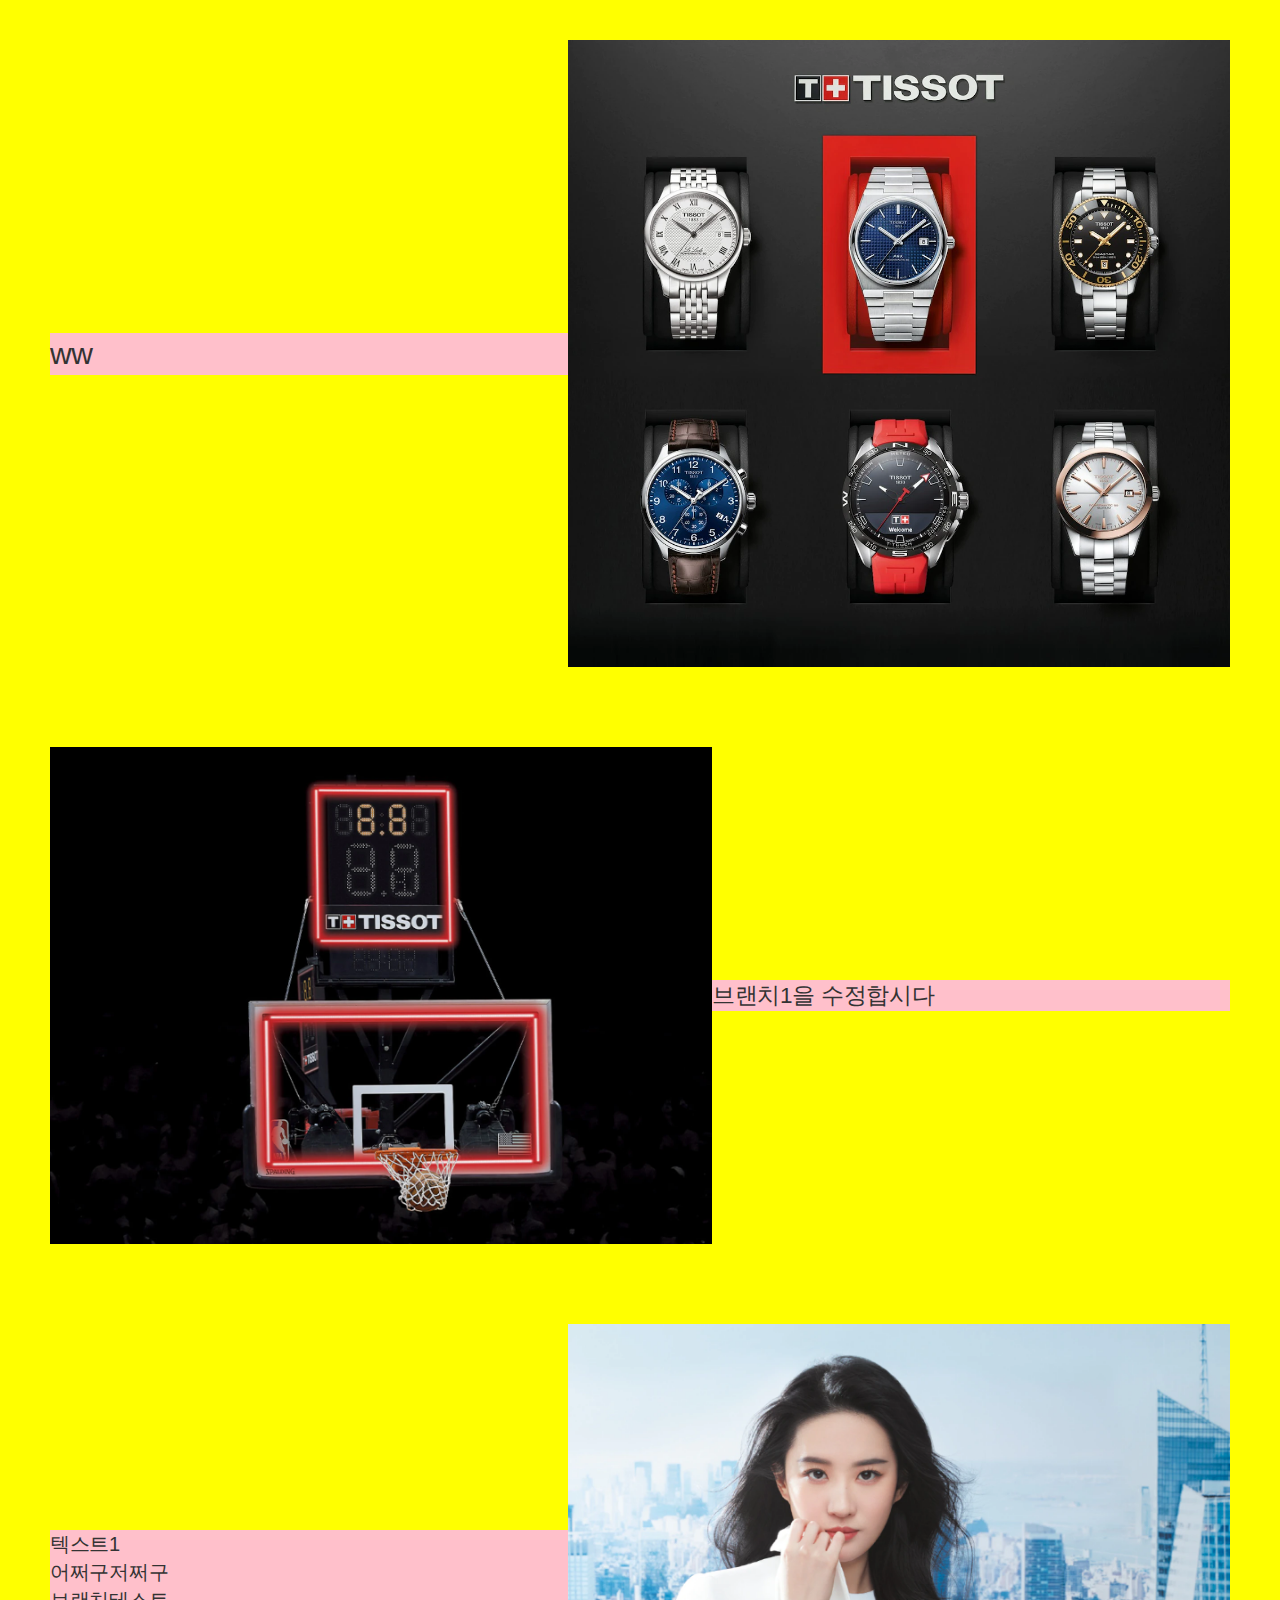
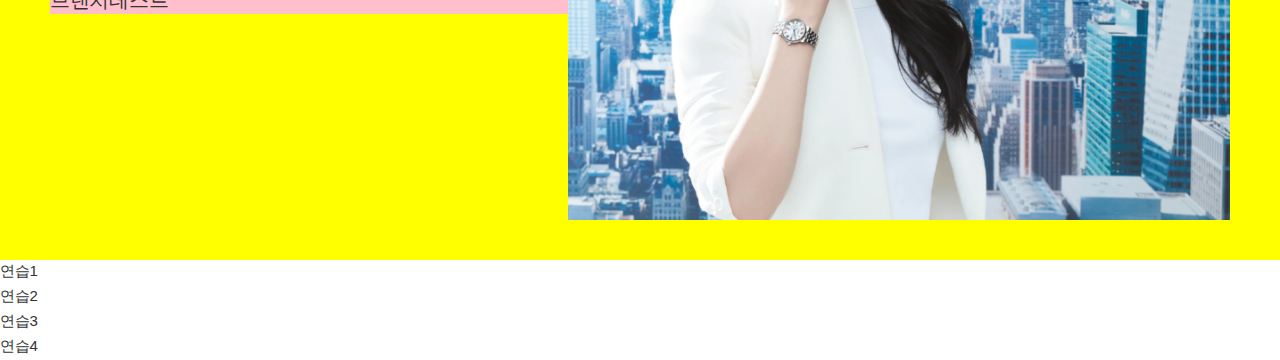
<file: index.html>
<!DOCTYPE html>
<html lang="ko">
  <head>
    <meta charset="utf-8" />
    <title>퍼블리싱가이드 | 아카데미정글</title>
    <meta http-equiv="X-UA-Compatible" content="IE=edge" />
    <meta name="viewport" content="width=device-width, initial-scale=1, viewport-fit=cover" />
    <meta name="apple-mobile-web-app-title" content="아카데미정글" />                                     
    <meta name="description" content="아카데미정글" />
    <link rel="stylesheet" href="lib/fa/css/all.min.css" />
    <link rel="stylesheet" href="css/web-font.css" />
    <link rel="stylesheet" href="css/style-pc.css" media="all and (min-width: 1024.0px)" />
    <link rel="stylesheet" href="css/style-m.css" media="all and (max-width: 1023.9px)" />
    <script src="js/jquery-3.6.1.min.js"></script>
    <script src="js/common.js"></script>
  </head>
  <body class="main">
  
    <div id="wrapper">
      <a href="#main" id="skip-nav">본문 바로가기</a>

      <main id="main">
        <section>
          <div class="container">
            <ul>
              <li>
                <div class="text-box">
                  <h1>ww</h1>
                </div>
                <img alt="" src="img/RMW_Image_1.webp" />
              </li>
              <li class="reverse">
                <div class="text-box">
                  <h2>브랜치1을 수정합시다</h2>
                  <h2></h2>

                </div>
                <img alt="" src="img/Content_Push_1080x810_NBA_2020.webp" />
              </li>
              <li>
                <div class="text-box">
                  <p>텍스트1</p>
                  <p>어쩌구저쩌구</p>
                  <p>브랜치테스트</p>
                </div>
                <img alt="" src="img/Content_Push_1080x810_Liu.webp" />
              </li>
            </ul>
          </div>
        </section>
        <section class="prac">
          <ul>
            <li><a href="#">연습1</a></li>
            <li><a href="#">연습2</a></li>
            <li><a href="#">연습3</a></li>
            <li><a href="#">연습4</a></li>
          </ul>


        </section>







      </main>

    </div>
<script>
'use strict';
  



</script>

  </body>
</html>
</file>
<file: css/web-font.css>
@charset "utf-8";

@font-face {
  font-family: 'NotoSansKR';
  font-style: normal;
  font-weight: 300;
  src: local('※'),
       url('../font/NotoSansKR-Light.woff2') format('woff2'),
       url('../font/NotoSansKR-Light.woff') format('woff'),
       url('../font/NotoSansKR-Light.otf') format('opentype');
}

@font-face {
  font-family: 'NotoSansKR';
  font-style: normal;
  font-weight: 400;
  src: local('※'),
       url('../font/NotoSansKR-Regular.woff2') format('woff2'),
       url('../font/NotoSansKR-Regular.woff') format('woff'),
       url('../font/NotoSansKR-Regular.otf') format('opentype');
}

@font-face {
  font-family: 'NotoSansKR';
  font-style: normal;
  font-weight: 500;
  src: local('※'),
       url('../font/NotoSansKR-Medium.woff2') format('woff2'),
       url('../font/NotoSansKR-Medium.woff') format('woff'),
       url('../font/NotoSansKR-Medium.otf') format('opentype');
}

@font-face {
  font-family: 'NotoSansKR';
  font-style: normal;
  font-weight: 700;
  src: local('※'),
       url('../font/NotoSansKR-Bold.woff2') format('woff2'),
       url('../font/NotoSansKR-Bold.woff') format('woff'),
       url('../font/NotoSansKR-Bold.otf') format('opentype');
}
</file>
<file: css/style-pc.css>
@charset "utf-8";

/* reset */
html {-webkit-text-size-adjust: none; text-size-adjust: none;}
body {margin: 0;}
h1, h2, h3, h4, h5, h6, ul, ol, li, dl, dt, dd, p {margin: 0; padding: 0;}
h1, h2, h3, h4, h5, h6 {font-weight: 400;}
a {color: inherit; text-decoration: inherit;}
li {list-style: none;}
img {vertical-align: middle; max-width: 100%;}
address, em, i, cite {font-style: normal;}
table {border-collapse: collapse;}
table caption {overflow: hidden; width: 0; height: 0;}
i[class^="fa"] {position: relative; display: inline-block; vertical-align: middle;}
i[class^="fa"] span {position: absolute; left: -9999px;}
.ir-hidden {position: absolute; left: -9999px;}
.mobile {display: none !important;}
br.only-m {content: '';}
br.only-m::after {content: '\00a0';}


/* common */
body {font-family: 'CJONLYONENEW', sans-serif; font-size: 15px; font-weight: 300; color: #333333; line-height: 1.4; letter-spacing: -0.02em; background-color: #ffffff;}
#wrapper {min-width: 1000px; overflow: hidden;}
#skip-nav {position: fixed; left: 0; top: -40px; width: 100%; line-height: 40px; text-align: center; background-color: rgba(0, 0, 0, 0.6); color: #ffffff; font-size: 16px; transition: top 0.3s; z-index: 100000;}
#skip-nav:focus {top: 0;}

#main {}
#main > section {}

#main div.container {}
#main div.container > ul {}
#main div.container > ul > li {display: flex; background-color: yellow; padding: 40px 50px; box-sizing: border-box; align-items: center;}

#main div.container > ul > li > div.text-box {width: calc(100% - 662px); background-color: pink;}
#main div.container > ul > li > img {width: 662px; height: auto;}

#main div.container div.text-box > p {font-size: 20px;}

#main div.container > ul > li.reverse {flex-direction: row-reverse;}
#main div.container > ul > li.reverse > div.text-box {}
#main div.container > ul > li.reverse > img {width: 662px; height: auto;}




.prac {}
.prac > ul {}
.prac > ul > li {}
.prac > ul > li > a {display: block; height: 25px; box-sizing: border-box;}
.prac > ul > li > a:hover {border-bottom: 1px solid #333333;}
</file>
<file: css/style-m.css>
@charset "utf-8";

/* reset */
html {-webkit-text-size-adjust: none; text-size-adjust: none;}
body {margin: 0;}
h1, h2, h3, h4, h5, h6, ul, ol, li, dl, dt, dd, p {margin: 0; padding: 0;}
h1, h2, h3, h4, h5, h6 {font-weight: 400;}
a {color: inherit; text-decoration: inherit;}
li {list-style: none;}
img {vertical-align: middle; max-width: 100%;}
address, em, i, cite {font-style: normal;}
table {border-collapse: collapse;}
table caption {overflow: hidden; width: 0; height: 0;}
i[class^="fa"] {position: relative; display: inline-block; vertical-align: middle;}
i[class^="fa"] span {position: absolute; left: -9999px;}
.ir-hidden {position: absolute; left: -9999px;}
.pc {display: none !important;}
br.only-pc {content: '';}
br.only-pc::after {content: '\00a0';}

/* common */
body {font-family: 'CJONLYONENEW', sans-serif; font-size: 14px; font-weight: 300; color: #333333; line-height: 1.4; background-color: #ffffff;}
#wrapper {min-width: 320px; max-width: 1024px; margin: 0 auto; overflow: hidden;}
#skip-nav {position: fixed; left: 0; top: -41px; width: 100%; text-align: center; line-height: 40px; background-color: rgba(0, 0, 0, 0.6); color: #ffffff; font-size: 16px; border-bottom: 1px solid rgba(255, 255, 255, 0.8); transition: top 0.3s; z-index: 100000;}
#skip-nav:focus {top: 0;}
</file>
